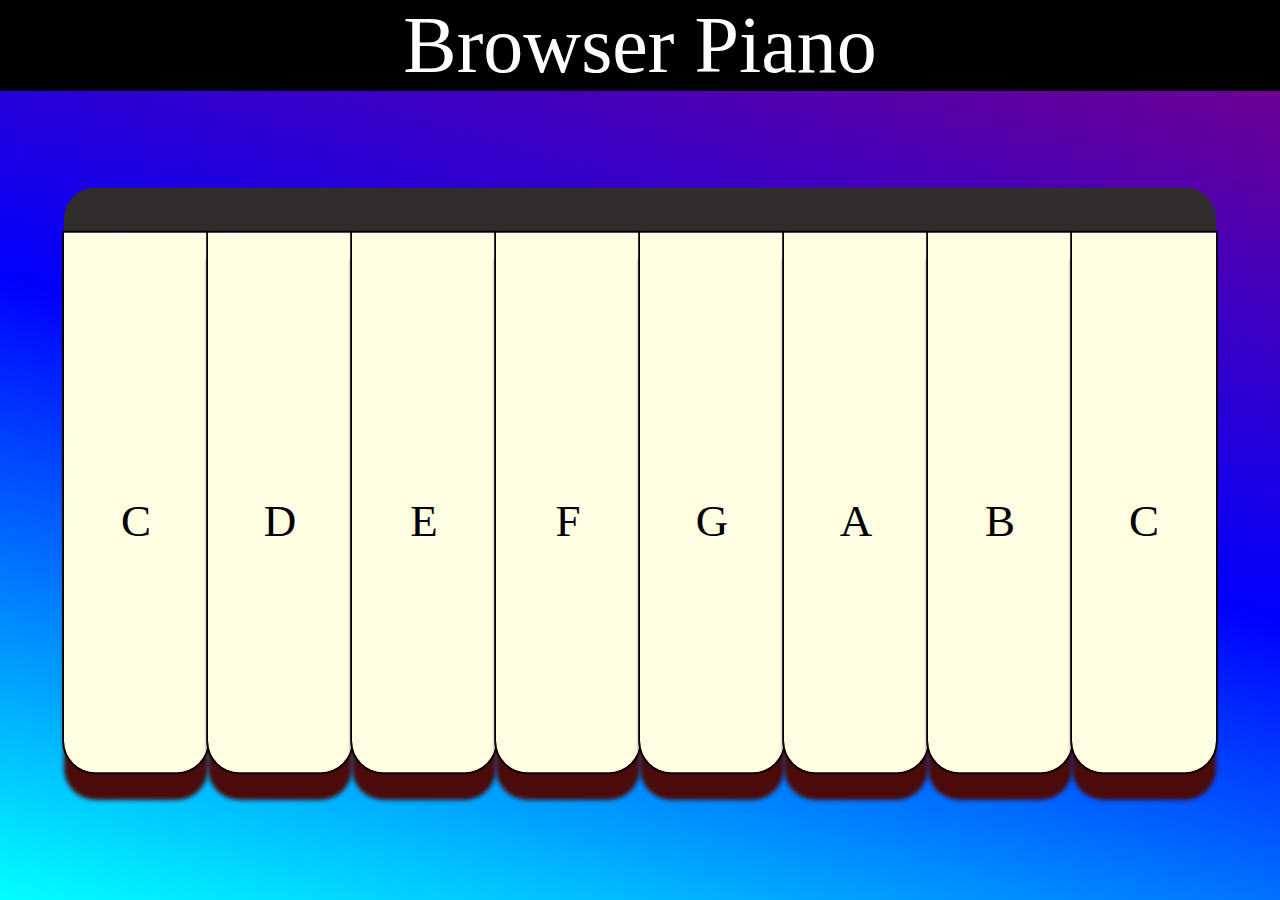
<file: PianoApp/index.html>
<!DOCTYPE html>
<html lang="en">
<head>
    <meta charset="UTF-8">
    <meta http-equiv="X-UA-Compatible" content="IE=edge">
    <meta name="viewport" content="width=device-width, initial-scale=1.0">
    <title>Piano</title>
    <style>

        * {
            user-select: none;
        }

        html,body {
            width: 100%;
            height: 100%;
            margin: 0;
            padding: 0;
            display: block;
            background-image: linear-gradient(15deg , aqua , blue , purple);
        }

        .piano {
            position: absolute;
            transform: scale(0.9);
            margin-top: 5%;
            border-top-right-radius: 35px;
            border-top-left-radius: 35px;
            z-index: 1;
            border-top: 50px solid rgb(50, 45, 45);
            width: 100%;
            display: flex;
        }

        .key {
            cursor: pointer;
            z-index: 99;
            text-align: center;
            font-size: 50px;
            line-height: 1280%;
            width: 12.5%;
            height: 600px;
            outline: 2px solid black;
            border-bottom-left-radius: 35px;
            border-bottom-right-radius: 35px;
            background-color: rgb(255, 254, 226);
            box-shadow: 0px 30px 5px rgb(75, 11, 11);
            transition: 200ms;
        }

        .key:active {
            box-shadow: none;
            background-color: rgb(195, 194, 173);
        }

        .title {
            width: 100%;
            font-size: 80px;
            text-align: center;
            background-color: black;
            color: white;
            font-family: berlin sans fb;
        }

        @media (max-width: 600px){
            .key {
                height: 450px;
                line-height: 2280%;
                font-size: 20px;
            }

            .title {
                font-size: 40px;
            }
        }

    </style>
</head>
<body>
    <div class="title">Browser Piano</div>
    <div class="piano">
        <div class="key">C</div>
        <div class="key">D</div>
        <div class="key">E</div>
        <div class="key">F</div>
        <div class="key">G</div>
        <div class="key">A</div>
        <div class="key">B</div>
        <div class="key">C</div>
    </div>

    <script src="script.js"></script>

</body>
</html>
</file>
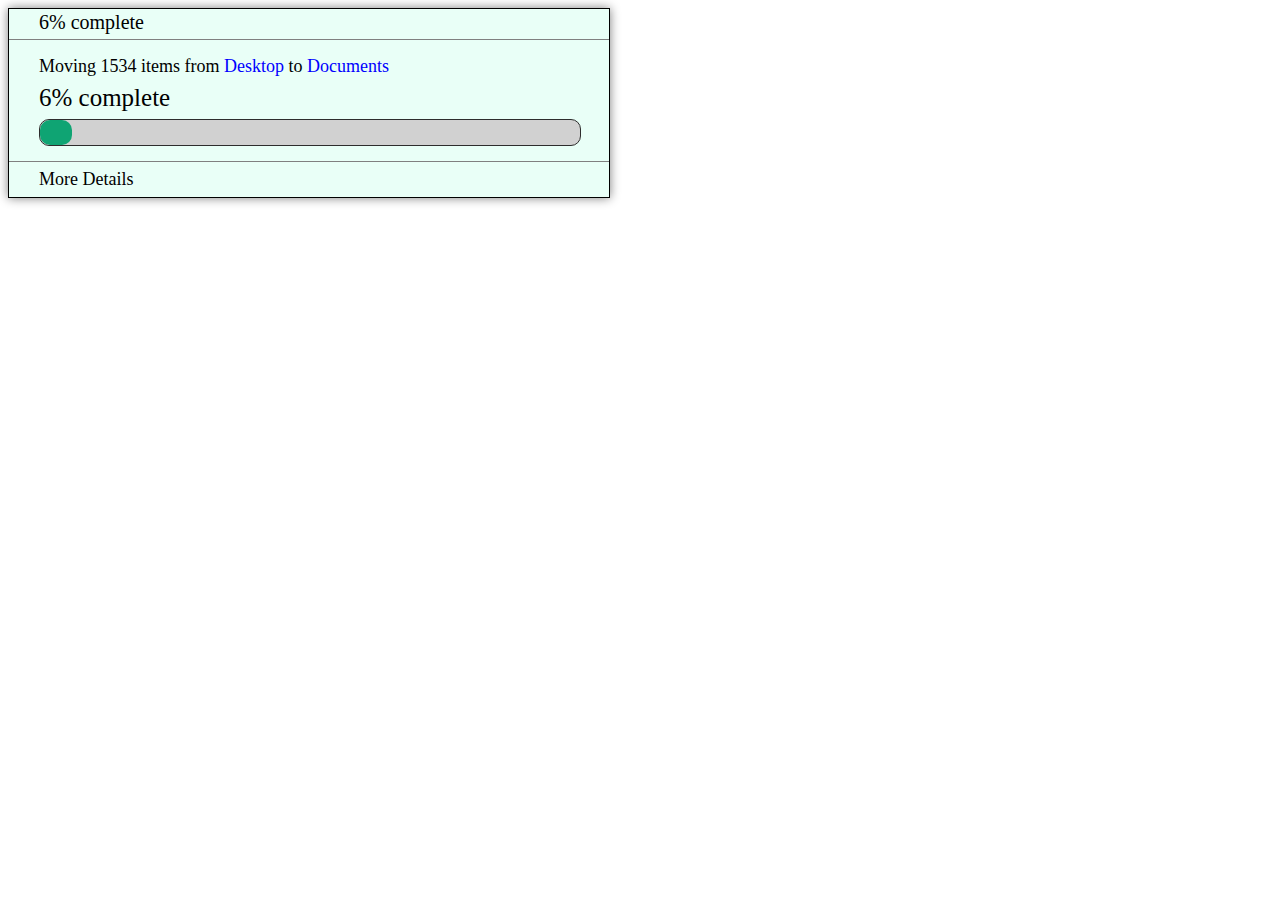
<file: Windows coping design/index.html>
<!DOCTYPE html>
<html lang="en">
<head>
    <meta charset="UTF-8">
    <meta http-equiv="X-UA-Compatible" content="IE=edge">
    <meta name="viewport" content="width=device-width, initial-scale=1.0">
    <link rel="stylesheet" href="styles.css">
    <title>Copy clone</title>
</head>
<body>
    <div id="main" class="mainContainer">
        <div class="first">
            <div class="title" id="title">60% complete</div>
        </div>        
        <div class="middle">
            Moving 1534 items from <span class="locations">Desktop</span> to <span class="locations">Documents</span>
            <div class="precentage" id="precentMain"><span class="precent" id="precent">60</span>% complete</div>
            <div class="barMain">
                <div class="bar" id="bar"></div>
            </div>
        </div>
        <div class="end">
            <div class="moreText" style="cursor: not-allowed;">More Details</div>
        </div>
    </div>
    <script src="script.js"></script>
</body>
</html>
</file>
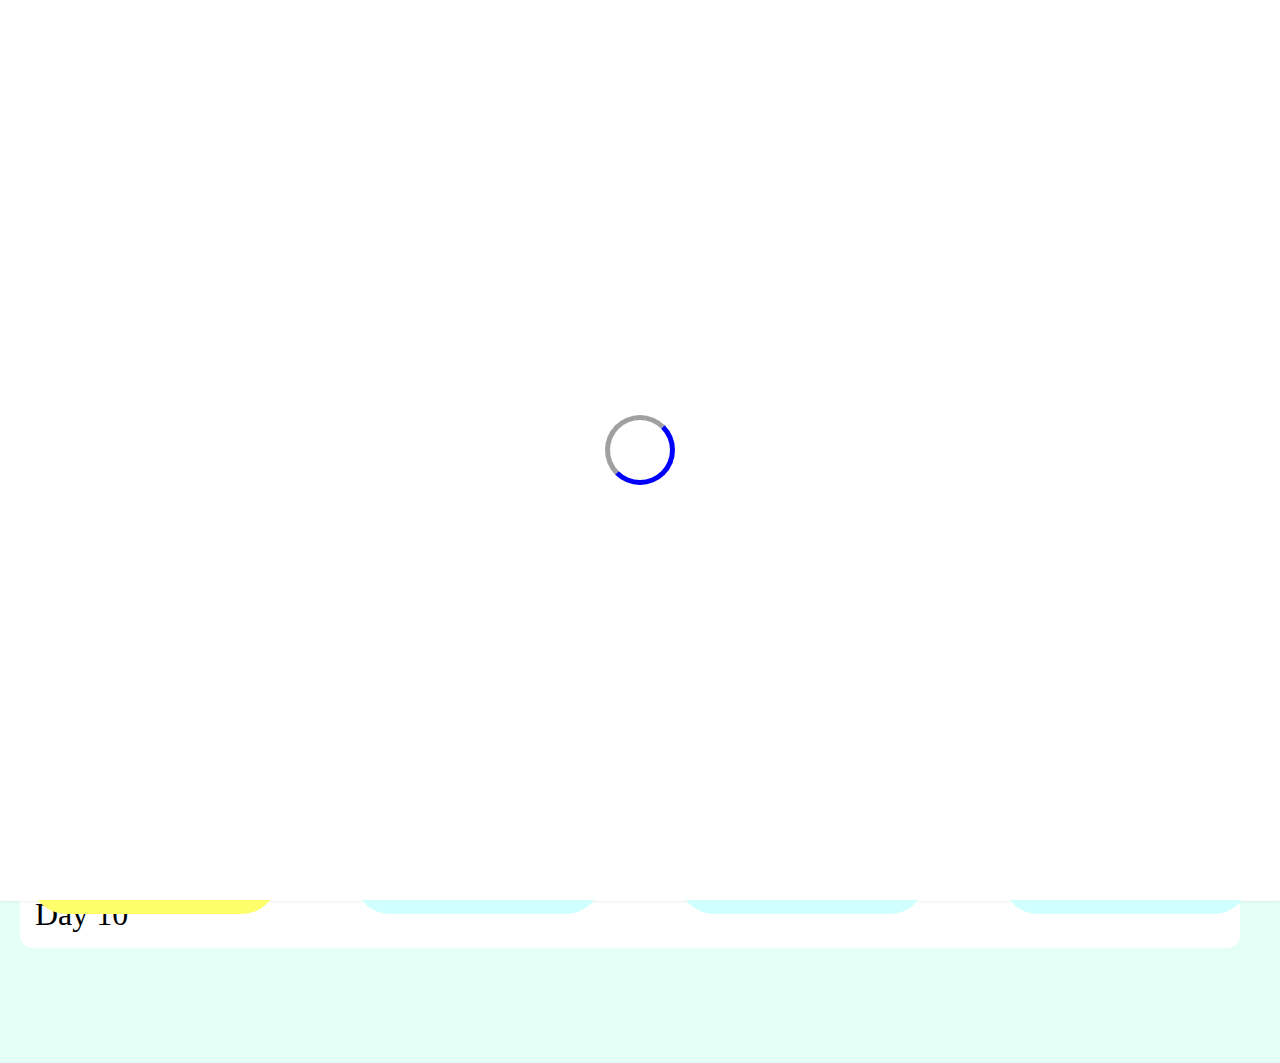
<file: UI_APP_DESIGN/design_app.html>
<!DOCTYPE html>
<html>
    <head>
        <link rel="stylesheet" href="styles.css">
    </head>
    <body>
        <!-- PreLoader : Using for make the design more perfect -->
        <div class="preLoader" id="preLoader">
            <div class="preLoaderRow">
                <div class="loaderElem" id="loadElem"></div>
            </div>
        </div>
        <script>
            'use strict';

            const loader = {
                main: document.getElementById('preLoader'),
                elem: document.getElementById('loadElem')
            };

            window.addEventListener('load', ()=>{
                setTimeout(function() {
                    loader.main.style.top = '-120%';
                    setTimeout(function() {
                        loader.elem.style.animation = '';
                        loader.main.innerHTML = '';
                    }, 2000);
                }, 1500);
            }
            );
        </script>
        <div class="headTitle">Exercises</div>
        <div class="container-level">
            <div class="levelName">Beginner level</div>
            <div class="levelValue">Level 1</div>
            <div class="status">Not Completed</div>
        </div>
        <div class="middleLine"><!-- Make a gap --></div>
        <!-- DAYS -->
        <div class="container">
            <div class="dayContainer">
                <div class="dayNumber">Day 1</div>
            </div>
            <div class="dayContainer">
                <div class="dayNumber">Day 2</div>
            </div>
            <div class="dayContainer">
                <div class="dayNumber">Day 3</div>
            </div>
            <div class="dayContainer">
                <div class="dayNumber">Day 4</div>
            </div>
            <div class="dayContainer">
                <div class="dayNumber">Day 5</div>
            </div>
            <div class="dayContainer">
                <div class="dayNumber">Day 6</div>
            </div>
            <div class="dayContainer">
                <div class="dayNumber">Day 7</div>
            </div>
            <div class="dayContainer">
                <div class="dayNumber">Day 8</div>
            </div>
            <div class="dayContainer">
                <div class="dayNumber">Day 9</div>
            </div>
            <div class="dayContainer">
                <div class="dayNumber">Day 10</div>
            </div>
        </div>
        <!-- NAVIGATIONS -->
        <div class="footer">
            <div class="selected">Home</div>
            <div class="f">Custom</div>
            <div class="f">History</div>
            <div class="f">Settings</div>
        </div>
    </body>
</html>
</file>
<file: Windows coping design/styles.css>
* {
    user-select: none;
}

.mainContainer {
    background-color: rgb(233, 255, 247);
    display: grid;
    grid-template-rows: 1fr 3.2fr 1fr;
    align-items: start;
    width: 600px;
    height: 188px;
    border: 1px solid black;
    box-shadow: 0px 0px 10px gray;
    transition: opacity 0.3s , margin-left 1s;
}

.title {
    color: black;
}

.first {
    border-bottom: 1px solid gray;
    padding: 2px;
    padding-bottom: 5px;
    font-size: 20px;
    padding-left: 30px;
}

.middle {
    padding-top: 15px;
    padding-bottom: 15px;
    padding-left: 30px;
    padding-right: 30px;
    font-size: 18px;
    border-bottom: 1px solid gray;
}

.locations {
    color: blue;
    cursor: pointer;
}

.precentage {
    line-height: 42px;
    font-size: 25px;
}

.precent {
    color: black;
}

.barMain {
    cursor: progress;
    width: 100%;
    height: 25px;
    border: 1px solid rgb(46, 45, 45);
    border-radius: 10px;
    background-color: rgb(209, 209, 209);
}

.bar {
    animation: anim 2s infinite;
    border-radius: 10px;
    height: 25px;
    width: 0%;
    background-size: 300%;
    background-color: rgb(15, 164, 115);
    transition: 75ms;
}

.end {
    padding-left: 30px;
    height: 100%;
}

.moreText {
    line-height: 35px;
    width: 100%;
    cursor: pointer;
    font-size: 18px;
}
</file>
<file: UI_APP_DESIGN/styles.css>
* {
    user-select: none;
}

body,html {
    margin: 0;
    background-color: rgb(228 255 246);
}

body {
    overflow-y: scroll;
}

.headTitle {
    z-index: 999999;
    top: 0;
    position: fixed;
    font-family: 'berlin sans fb';
    letter-spacing: 3px;
    font-size: 65px;
    padding: 10px;
    color: black;
}

.container-level {
    z-index: 99;
    color: rgb(236 236 236);
    font-family: 'Arial Rounded MT';
    padding: 10px;
    position: fixed;
    top: 90px;
    left: 20px;
    right: 20px;
    background-image: linear-gradient(15deg , blue , lightblue);
    border-radius: 10px;
}

.container-level .levelName {
    background-color: blue;
    border-radius: 0px 10px 0px 10px;
    position: fixed;
    right: 20px;
    padding: 3px;
    top: 90px;
    font-size: 15px;
}

.container-level .levelValue {
    font-size: 36px;
}

.container-level .status {
    margin-top: 15px;
    font-size: 15px;
}

/* FOOTER */
.footer {
    width: 100%;
    display: grid;
    position: fixed;
    height: 50px;
    grid-template-columns: 1fr 1fr 1fr 1fr;
    text-align: center;
    background-color: white;
    border-radius: 35px 35px 0px 0px;
    padding: 7px 0px 7px 0px;
    gap: 15px;
    top: 93%;
    box-shadow: 0px -3px 5px gray;
    justify-items: center;
}

.f , .selected {
    border-radius: 35px;
    background-color: rgb(207 255 255);
    font-family: 'Arial Rounded MT';
    font-size: 17px;
    height: 80%;
    color: black;
    cursor: pointer;
    padding: 15px;
    width: 70%;
    transition: 150ms;
}

.f:hover {
    background-color: rgb(207 255 205);
}

.selected {
    background-color: rgb(265 255 105);
}

/* DAYS */
.container {
    z-index: 5;
    margin-bottom: 95px;
    margin-top: 195px;
    display: grid;
    grid-template-rows: 1fr 1fr;
    padding: 20px;
    gap: 7px;
}

.dayContainer {
    cursor: pointer;
    transition: 0ms;
    width: 97.2%;
    padding: 15px 0px 15px 10px;
    background-color: white;
    border-radius: 13px;
    border-left: 5px solid transparent;
}

.dayContainer:hover , .dayContainer:active {
    background-color: whitesmoke;
}

.dayNumber {
    color: black;
    font-size: 32px;
    font-family: 'Arial Rounded MT';
}

.middleLine {
    position: fixed;
    width: 100%;
    height: 215px;
    background-color: rgb(228 255 246);
    top: 0;
    z-index: 20;
}

.loaderElem {
    animation: load 0.83s infinite;
    z-index: 9999999999;
    width: 60px;
    height: 60px;
    border-radius: 50%;
    border: 5px solid rgb(111 111 111 / 66%);
    border-right: 5px solid blue;
    border-bottom: 5px solid blue;
}

@keyframes load {
    0% {
        transform: rotate(0deg);
    }

    100% {
        transform: rotate(360deg);
    }
}

.preLoader {
    transition: 700ms;
    opacity: 100%;
    z-index: 999999999999999999;
    top: 0;
    display: grid;
    position: fixed;
    width: 100%;
    height: 100%;
    background-color: white;
    grid-template-columns: 1fr;
    align-items: center;
}

.preLoaderRow {
    display: grid;
    grid-template-rows: 1fr;
    justify-content: center;
}
</file>
